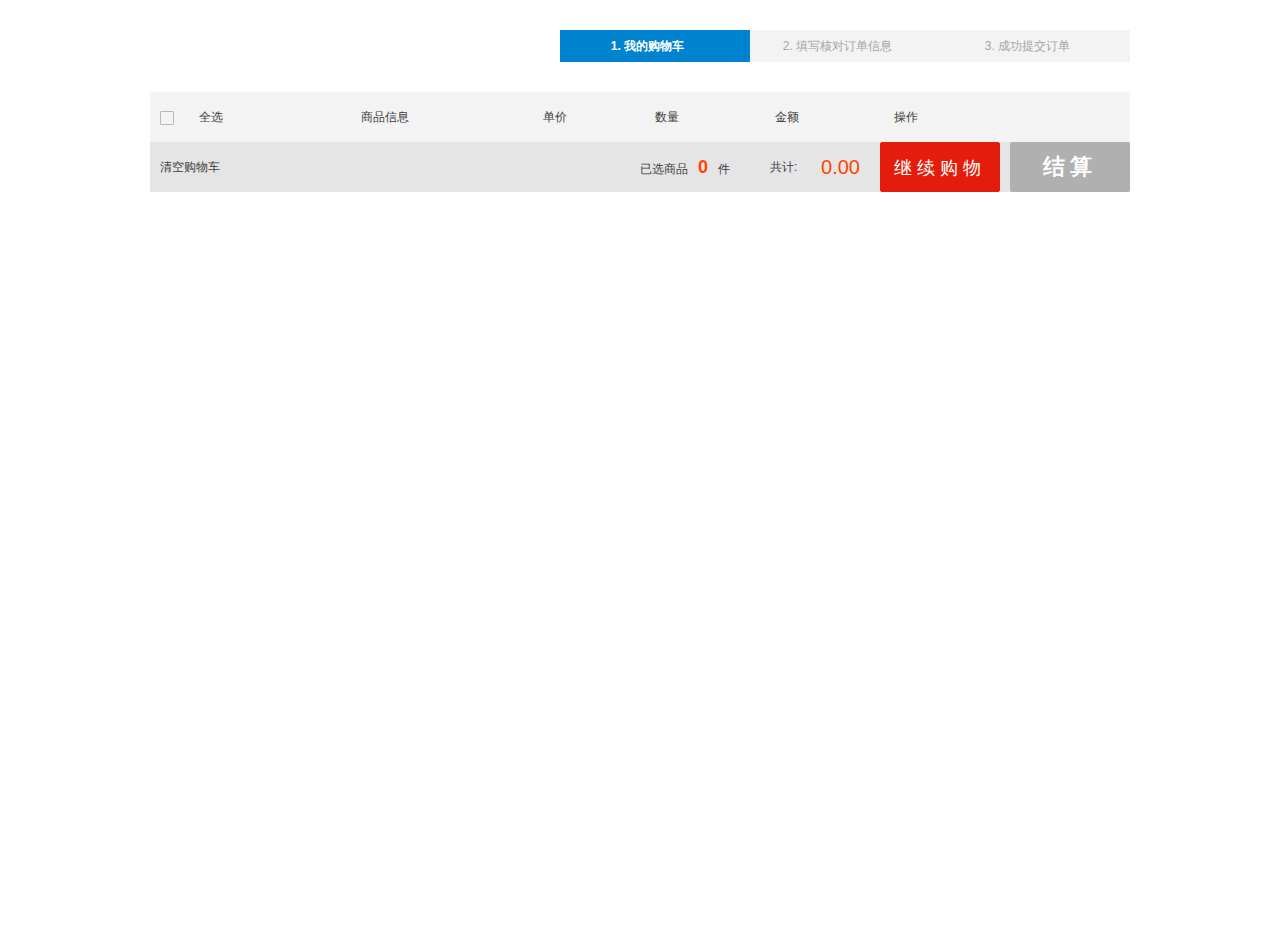
<file: src/html/cart.html>
<!DOCTYPE html>
<html lang="en">

<head>
    <meta charset="UTF-8">
    <meta name="viewport" content="width=device-width, initial-scale=1.0">
    <meta http-equiv="X-UA-Compatible" content="ie=edge">
    <title>我的购物车</title>
    <link rel="stylesheet" href="../css/base_px.css">
    <link rel="stylesheet" href="../css/reset.css">
    <link rel="stylesheet" href="../css/carts.css">
    <script src="../js/jquery-3.4.1.js"></script>
    <script src="../js/carts.js"></script>
</head>

<body>
    <div class="c_head clearfix">
        <div class="flow-steps">
            <ol class="num5">
                <li class="current">
                    <span>1. 我的购物车</span>
                </li>
                <li>
                    <span>2. 填写核对订单信息</span>
                </li>
                <li class="last">
                    <span>3. 成功提交订单</span>
                </li>
            </ol>
        </div>
    </div>
    <section class="cartMain">
        <div class="cartMain_hd">
            <ul class="order_lists cartTop">
                <li class="list_chk">
                    <input type="checkbox" id="all" class="whole_check">
                    <label for="all"></label> 全选
                </li>
                <li class="list_con">商品信息</li>
                <li class="list_price">单价</li>
                <li class="list_amount">数量</li>
                <li class="list_sum">金额</li>
                <li class="list_op">操作</li>
            </ul>
        </div>

        <div class="bar-wrapper">
            <div class="bar-left">
                <!-- <li class="list_chk">
                    <input type="checkbox" id="all2" class="whole_check">
                    <label for="all2"></label> 全选
                </li> -->
                <li class="list_delall">清空购物车</li>
            </div>
            <div class="bar-right">
                <div class="piece">已选商品<strong class="piece_num">0</strong>件</div>
                <div class="totalMoney">共计: <strong class="total_text">0.00</strong></div>
                <div class="goshop"><a href="./list.html">继续购物</a></div>
                <div class="calBtn"><a href="#">结算</a></div>
            </div>
        </div>
    </section>
    <section class="model_bg"></section>
    <section class="my_model">
        <p class="title">删除宝贝<span class="closeModel">X</span></p>
        <p>您确认要删除该宝贝吗？</p>
        <div class="opBtn"><a href="javascript:;" class="dialog-sure">确定</a><a href="javascript:;"
                class="dialog-close">关闭</a></div>
    </section>
</body>

</html>
</file>
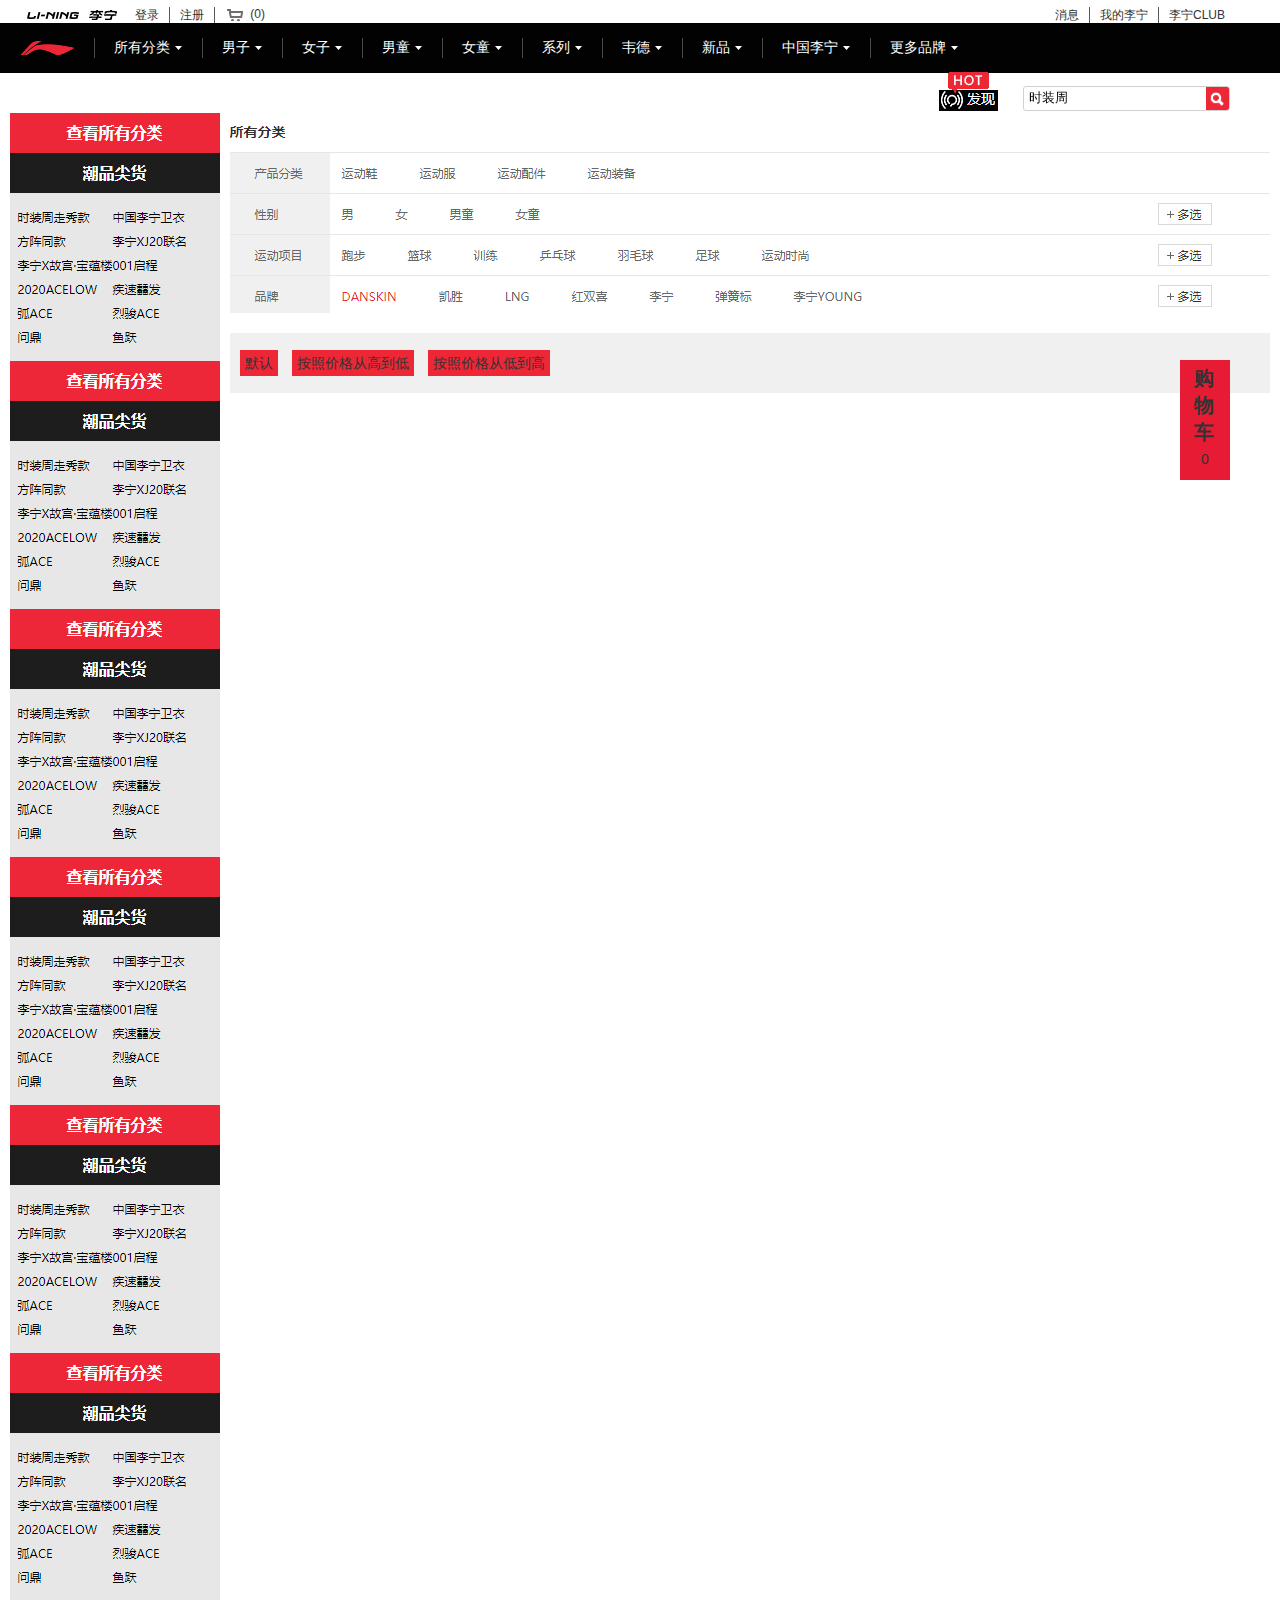
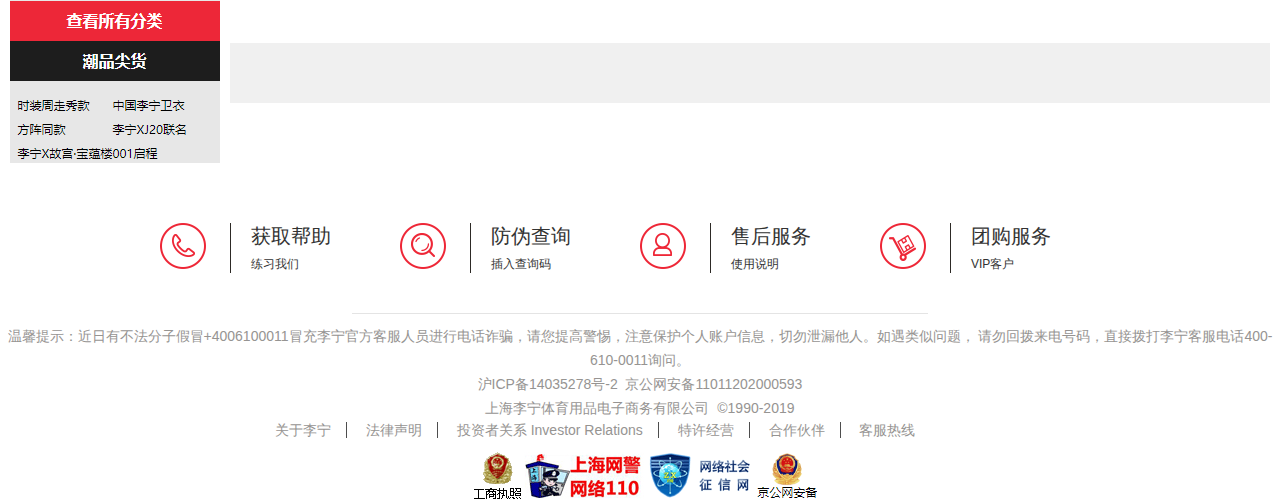
<file: src/html/list.html>
<!DOCTYPE html>
<html lang="en">

<head>
    <meta charset="UTF-8">
    <meta name="viewport" content="width=device-width, initial-scale=1.0">
    <meta http-equiv="X-UA-Compatible" content="ie=edge">
    <title>Document</title>
    <link rel="stylesheet" href="../css/base.css">
    <link rel="stylesheet" href="../sass/header.min.css">
    <link rel="stylesheet" href="../sass/footer.min.css">
    <link rel="stylesheet" href="../sass/list.min.css">
    <script src="../js/jquery-3.4.1.js"></script>
    <script src="../js/navManager.js"></script>
    <script src="../js/list.js"></script>

</head>

<body>
    <div class="header"></div>
    <main>
        <section>
            <aside></aside>
            <article>
                <header></header>
                <div class="sort">
                    <span class="typeBtn">默认</span>
                    <span class="typeBtn">按照价格从高到低</span>
                    <span class="typeBtn">按照价格从低到高</span>
                </div>
                <div class="thingsListWrapper">
                    <ul id="thingList"></ul>
                </div>
                <div class="pages"></div>
                <div class="cart">
                    <p class="cart-tip">购物车</p>
                    <span class="cart_total">0</span>
                </div>
            </article>
        </section>
    </main>
    <footer></footer>
</body>

</html>
</file>
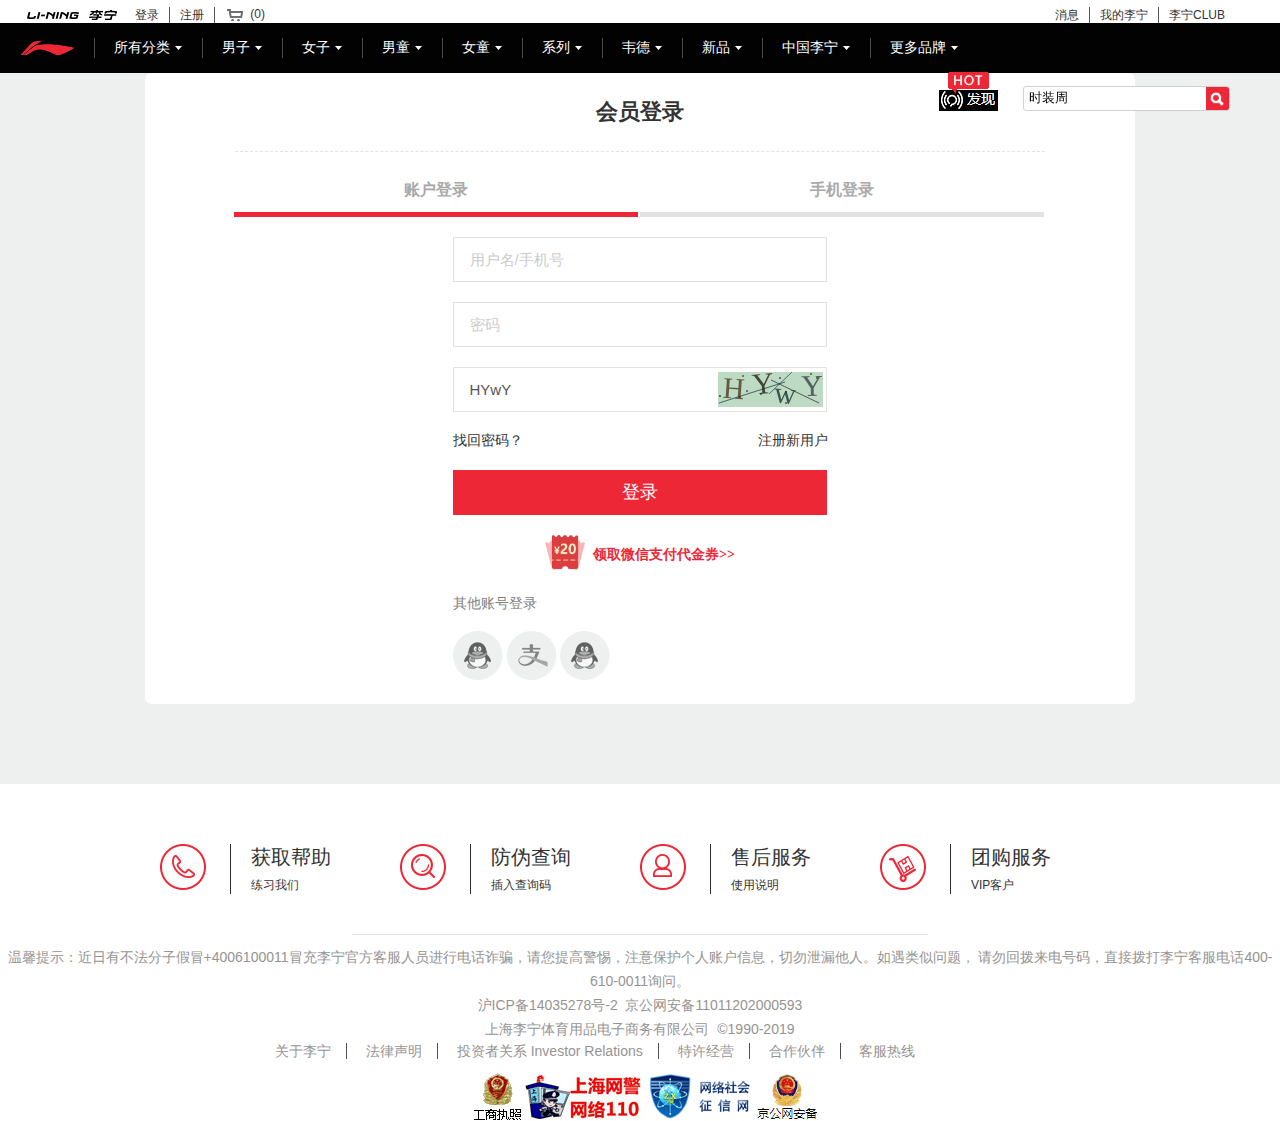
<file: src/html/login.html>
<!DOCTYPE html>
<html lang="en">

<head>
    <meta charset="UTF-8">
    <meta name="viewport" content="width=device-width, initial-scale=1.0">
    <meta http-equiv="X-UA-Compatible" content="ie=edge">
    <title>Document</title>
    <link rel="stylesheet" href="../css/base.css">
    <link rel="stylesheet" href="../sass/header.min.css">
    <link rel="stylesheet" href="../sass/footer.min.css">
    <link rel="stylesheet" href="../sass/login.min.css">
    <script src="../js/jquery-3.4.1.js"></script>
    <script src="../js/navManager.js"></script>
    <script src="../js/captcha-mini.js"></script>
    <script src="../js/login.js"></script>

</head>

<body>
    <div class="header"></div>
    <main>
        <section>
            <div class="loginWrapper">

                <h3>会员登录</h3>

                <div class="loginTabs">
                    <ul>
                        <li class="loginTabsItem active">账户登录</li>
                        <li class="loginTabsItem">手机登录</li>
                    </ul>
                </div>

                <div class="login">
                    <!-- 账户登录 -->
                    <div class="loginBy block">
                        <!-- 注册名/手机号 -->
                        <div class="line">
                            <input class="ipt" type="text" maxlength="20" placeholder="用户名/手机号" autocomplete="off"
                                id="usernameID">
                        </div>

                        <!-- 密码-->
                        <div class="line">
                            <input class="ipt" type="password" maxlength="20" placeholder="密码" id="passwordID">
                        </div>

                        <!-- 验证码-->
                        <div class="line">
                            <input class="ipt" type="text" maxlength="4" placeholder="验证码">
                            <canvas width="105" height="35" id="captcha1"></canvas>
                        </div>

                        <div class="line"><span><a href="">找回密码？</a></span>
                            <span><a class="newUser" href="">注册新用户</a></span>
                        </div>
                    </div>

                    <!-- 手机登录 -->
                    <div class="loginBy">
                        <!-- 手机号 -->
                        <div class="line">
                            <input class="ipt" type="text" maxlength="11" placeholder="手机号" autocomplete="off">
                        </div>

                        <!-- 验证码-->
                        <div class="line">
                            <input class="ipt" type="text" maxlength="4" placeholder="验证码">
                            <canvas width="105" height="35" id="captcha2"></canvas>
                        </div>

                        <!-- 动态密码-->
                        <div class="line">
                            <input class="ipt" type="text" maxlength="10" placeholder="动态密码">
                        </div>

                        <div class="line">
                            <span class="clearfix"><a class="newUser" href="">注册新用户</a></span>
                        </div>
                    </div>

                    <!-- 登录按钮 -->
                    <div class="line"><a class="loginBtn">登录</a></div>

                    <!-- 领券 -->
                    <div><a class="lingquan" href="">领取微信支付代金券&gt;&gt;</a></div>

                    <p>其他账号登录</p>

                    <div class="otherLogin">
                        <a href=""></a>
                        <a href=""></a>
                        <a href=""></a>
                    </div>
                </div>

            </div>
        </section>
    </main>
    <footer></footer>
</body>

</html>
</file>
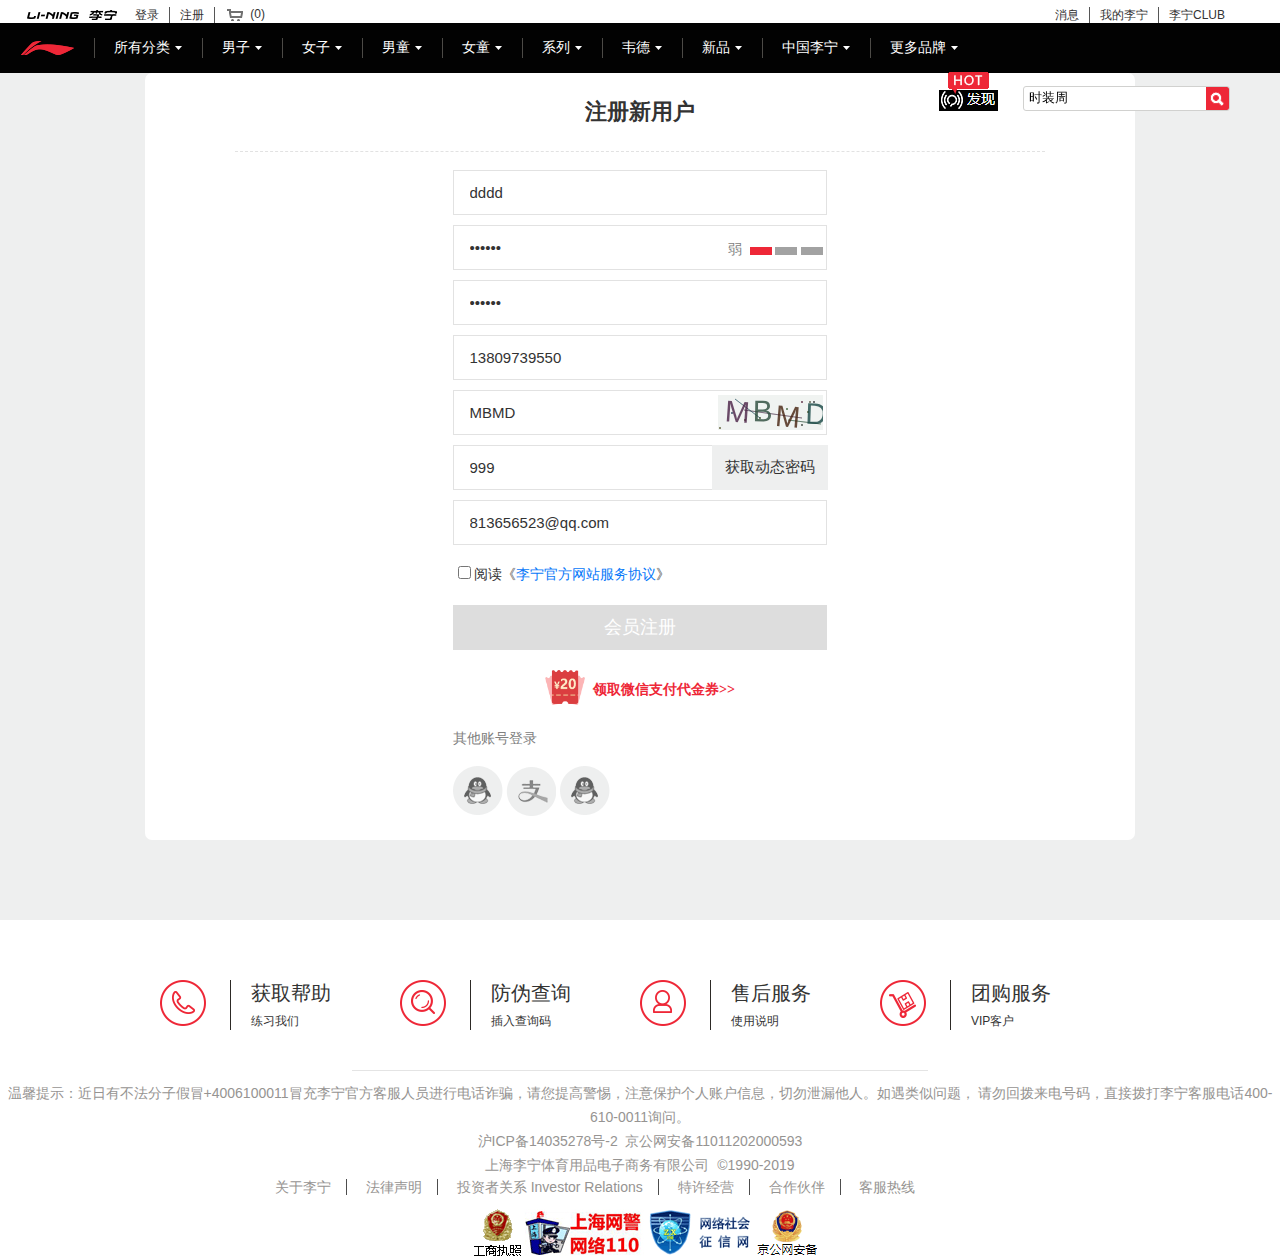
<file: src/html/register.html>
<!DOCTYPE html>
<html lang="en">

<head>
    <meta charset="UTF-8">
    <meta name="viewport" content="width=device-width, initial-scale=1.0">
    <meta http-equiv="X-UA-Compatible" content="ie=edge">
    <title>Document</title>
    <link rel="stylesheet" href="../css/base.css">
    <link rel="stylesheet" href="../sass/header.min.css">
    <link rel="stylesheet" href="../sass/footer.min.css">
    <link rel="stylesheet" href="../sass/register.min.css">
    <script src="../js/jquery-3.4.1.js"></script>
    <script src="../js/navManager.js"></script>
    <script src="../js/captcha-mini.js"></script>
    <script src="../js/register.js"></script>

</head>

<body>
    <div class="header"></div>
    <main>
        <section>
            <div class="registerWrapper">

                <h3>注册新用户</h3>
                <div class="register">

                    <!-- 提示错误信息 -->
                    <div class="tips ipt">
                        <p></p>
                    </div>

                    <!-- 输入用户名 -->
                    <div class="line">
                        <input class="ipt" type="text" maxlength="100" placeholder="用户名" id="usernameID">
                    </div>

                    <!-- 设置密码 -->
                    <div class="line">
                        <input class="ipt" type="password" maxlength="20" placeholder="请设置密码" autocomplete="off"
                            id="passwordA">
                        <div class="pwdSafety">
                            <span class="safetyName">弱</span>
                            <span class="safetyRank"></span>
                            <span class="safetyRank"></span>
                            <span class="safetyRank"></span>
                        </div>
                    </div>

                    <!-- 确认密码 -->
                    <div class="line">
                        <input class="ipt" type="password" maxlength="20" placeholder="请确认密码" autocomplete="off"
                            id="passwordB">
                    </div>

                    <!-- 手机号 -->
                    <div class="line">
                        <input class="ipt" type="text" maxlength="11" placeholder="验证手机" id="phoneID">
                    </div>

                    <!-- 验证码 -->
                    <div class="line">
                        <input class="ipt" type="text" maxlength="4" placeholder="验证码">
                        <canvas width="105" height="35" id="captcha"></canvas>
                    </div>

                    <!-- 输入手机动态密码 -->
                    <div class="line">
                        <input class="ipt" type="text" maxlength="10" placeholder="动态密码" id="msgCode">
                        <span id="smsSend">获取动态密码</span>
                    </div>

                    <!-- 邮箱 -->
                    <div class="line">
                        <input class="ipt" type="text" maxlength="60" placeholder="邮箱" id="emailID">
                    </div>

                    <!-- 同意服务协议 -->
                    <div class="tongyi">
                        <input type="checkbox" class="checkbox">
                        <p>阅读《<a href="">李宁官方网站服务协议</a>》
                            <span id="agreement"></span>
                        </p>
                    </div>

                    <!-- 注册按钮 -->
                    <div class="line"><a class="registerBtn">会员注册</a></div>

                    <!-- 领券 -->
                    <div><a class="lingquan" href="">领取微信支付代金券&gt;&gt;</a></div>

                    <p>其他账号登录</p>

                    <div class="otherLogin">
                        <a href=""></a>
                        <a href=""></a>
                        <a href=""></a>
                    </div>
                </div>

            </div>
        </section>
    </main>
    <footer></footer>

</body>

</html>
</file>
<file: src/css/base_px.css>
/*(1)清除默认样式*/
html, body, ul, li, ol, dl, dd, dt, p, h1, h2, h3, h4, h5, h6, form, fieldset, legend, img,input{
    margin:0; 
    padding:0;
}

/*去掉input等聚焦时的蓝色边框*/
fieldset, img,input,button {
    border:0 none;
    padding:0;
    margin:0;
    outline-style:none;
}   

ul,li,ol{
    list-style:none;
}
select, input {
    vertical-align:middle;
}

/*防止拖动*/
textarea {
    resize:none;
}

/*  去掉图片低测默认的3像素空白缝隙，或者用display：block也可以*/
img {
    border:0 none;
    vertical-align:middle;
}  

table {
    border-collapse:collapse;
}

a {
    text-decoration:none;
}



/*2.添加公共样式*/
/*body {
    font:12px Arial,Verdana,"\5b8b\4f53";
    color:#666;
    background:#fff;
}*/

/*清除浮动（不管）*/
.clearfix:before,.clearfix:after {  /*清楚浮动*/
    content:"";
    display:block;
    height:0;
    overflow:hidden;
    visibility:hidden;
    clear:both;
    zoom:1;
}
.clearfix:after{clear:both;}
.clearfix{
    *zoom:1;/*IE/7/6*/
}
/*设置h标签的大小，设置跟父亲一样大的字体font-size:100%;*/
h1,h2,h3,h4,h5,h6 {
    font-weight:normal;
    font-size:1em;
} 
s,i,em{
    font-style:normal;
    text-decoration:none;
}


/*公共类*/
.con {  /*内容、版心 提取 */
    width: 1190px;
    margin:0 auto;
}
.fl {
    float:left;
}
.fr {
    float:right;
}
.ac {
    text-align:center;
}
.hide {
    display:none;
}
.f12{ font-size: 12px;}
.f14{ font-size: 14px;}
.f16{ font-size: 16px;}
</file>
<file: src/css/carts.css>
html,
body {
    position: relative;
    width: 100%;
    min-height: 950px;
}


/* -----------------------------------------头部------------------------------------------ */

#head {
    height: 36px;
    background: #f1f1f1;
    border-bottom: 1px solid #e9e9e9;
}

.favorite em,
.tell em {
    background: url(https://s.maiyaole.com/images/201306/images/common_sprite.png?t==20141218) no-repeat right 0;
}

.tell em {
    background-position: right -108px;
    width: 9px;
}

.favorite em {
    background-position: right -61px;
    width: 15px;
    margin-left: -2px;
    margin-right: 5px;
}

.favorite em {
    height: 20px;
    margin-top: 8px;
    margin-right: 5px;
    overflow: hidden;
}

.tell em {
    height: 20px;
    margin-top: 8px;
    margin-right: 0px;
    overflow: hidden;
}

.favorite em,
.tell em {
    display: inline;
    float: left;
    cursor: pointer;
}

.ult {
    float: left;
}

.ult li {
    float: left;
}

.ult li a:first-child {
    border-right: 1px solid #ccc;
    padding: 0 10px 0 0;
}

.head a,
.head span {
    font-size: 12px;
    text-align: center;
    line-height: 36px;
    color: #5e5e5e;
}

.ult div {
    margin: 0 0 0 10px;
}

.ult .province {
    margin: 0 0 0 5px;
}

.province_box {
    position: relative;
    z-index: 10000;
}

.hd_provinceList {
    display: none;
    position: absolute;
    top: 36px;
    left: -1px;
    width: 280px;
    border: 1px solid #e5e5e5;
    background: #fff;
    color: #333;
    font-weight: 400;
    cursor: default;
    z-index: -1;
    padding: 5px 0;
    border-top: none;
}

.hd_provinceList li {
    padding-left: 10px;
    line-height: 22px;
    color: #a5a5a5;
    font-weight: 700;
    float: none;
}

.hd_provinceList li em {
    font-style: normal;
    float: left;
    width: 10px;
    display: block;
    color: #a5a5a5;
    line-height: 22px;
    font-family: tahoma, arial, "??&#65533;&#65533;?";
}

.hd_provinceList li a {
    display: inline;
    float: left;
    line-height: 22px;
    font-size: 12px;
    color: #5e5e5e;
}

.hd_provinceList li a {
    margin: 0 4px 0 4px;
    padding: 1px 2px;
    float: none;
    font-weight: 400;
}

.hd_provinceList li a:hover {
    color: #0083ce;
    text-decoration: underline;
}

.urt {
    float: right;
}

.urt>li {
    float: left;
    /* padding: 0 10px; */
}

.urt>li a {
    border-right: 1px solid #ccc;
    padding: 0 12px;
}

.urt>li .red {
    color: #e54948
}

.urt>li:nth-child(1) a {
    padding-left: 0;
}

.urt .last a {
    border: none;
    padding: 0;
}

.iyao {
    position: relative;
}

.myyaowang {
    position: absolute;
    display: none;
    top: 38px;
    z-index: 99999;
    background: #fff;
    border: 1px solid #ddd;
}

.myyaowang li {
    width: 80px;
    padding: 2px 0px;
}

.myyaowang li a {
    border: none;
    line-height: 16px;
    padding: 0 3px;
}

.telnum {
    overflow: hidden;
    float: left;
    font-size: 12px;
    color: #c7a774;
    font-weight: 700;
    font-family: Tahoma;
    padding: 0;
    line-height: 36px;
    margin: 0 10px 0 10px;
}

.last {
    position: relative;
}

.urt .menu_bd {
    position: absolute;
    margin: 0;
    left: -7px;
    top: 3px;
    background: #fff;
    z-index: 10001;
}

.tell_title {
    border: 1px solid #ddd;
    border-bottom: 0;
    width: 74px;
    height: 33px;
    line-height: 33px;
    overflow: hidden;
    display: none;
}

#menu_bd_app {
    background-color: #FFF;
    border: 1px solid #DDD;
    display: none;
    float: left;
    line-height: 24px;
    right: -13px;
    top: 36px;
    padding: 12px 0 12px 5px;
    position: absolute;
    width: 205px;
}

#menu_bd_app .dimensional {
    width: 85px;
    background-position: -88px -223px;
    height: 85px;
    display: block;
    float: left;
    margin: 0 auto;
}

.dimensional {
    background: url(//s.maiyaole.com/images/201306/images/common_sprite.png?t==20141218) no-repeat right 0;
}

#menu_bd_app .redBold {
    color: #e72418;
    font-weight: 700;
    float: none;
}

#menu_bd_app p {
    font-size: 12px;
}


/* -----------------------------------------头部------------------------------------------ */


/* -----------------------------------------导航------------------------------------------ */

.c_head {
    width: 980px;
    margin: 0 auto;
}

#logo {
    padding-bottom: 20px;
    padding-top: 20px;
    float: left;
}

#logo .logo {
    color: #0083ce;
    display: inline-block;
    font-size: 35px;
    height: 60px;
    line-height: 60px;
    overflow: hidden;
    position: relative;
    width: 180px;
}

#logo .logo .i {
    background: url(//s.maiyaole.com/images/cart/check_logo.png) no-repeat 0 0;
    width: 180px;
    height: 60px;
    position: absolute;
    left: 0;
    top: 0;
}

.flow-steps {
    float: right;
    overflow: hidden;
    margin: 30px auto;
}

.flow-steps .num5 li {
    width: 175px;
}

.flow-steps li {
    float: left;
    background: #f3f3f3 url(//s.maiyaole.com/images/cart/followstep.png) no-repeat right top;
    font-size: 12px;
    height: 32px;
    line-height: 32px;
    text-align: center;
    color: #a5a5a5;
    padding: 0 15px 0 0;
    overflow: hidden;
}

.flow-steps li.current {
    background-color: #0083ce;
    color: #fff;
    font-weight: bold;
}

.flow-steps li span,
.flow-steps li strong {
    display: block;
}

.flow-steps li.last {
    background-image: none;
}


/* -----------------------------------------导航------------------------------------------ */

input[type="checkbox"] {
    display: none;
}

label {
    position: relative;
    display: inline-block;
    z-index: 1;
    border: 1px solid #b8b8b8;
    margin-left: 10px;
    border-radius: 1px;
    width: 12px;
    height: 12px;
    cursor: pointer;
}

label.mark {
    background: url("../img/mark1.png") no-repeat -1px -1px;
}

a:hover {
    color: #ff873e;
    text-decoration: underline;
}

.wrap,
.wrap_detail,
.head_wrap,
.nav,
.head {
    margin: 0 auto;
    width: 980px;
    height: 100%;
}

.cartMain {
    position: relative;
    width: 980px;
    min-width: 980px;
    max-width: 980px;
    margin: 0px auto;
    padding: 0px 0px 0px;
    min-height: 210px;
    height: auto;
}

.cartMain_hd {
    width: 100%;
    height: 50px;
    line-height: 50px;
    color: #3c3c3c;
}

.cartMain_hd .cartTop {
    height: 50px;
}

.cartMain_hd .cartTop .list_chk {
    width: 80px;
    text-indent: 30px;
}

.cartMain_hd .cartTop .list_con {
    width: 245px;
}

.cartMain_hd .cartTop .list_chk label {
    position: absolute;
    left: 10px;
    top: 19px;
    margin: 0;
}

.cartMain_hd .cartTop .list_info {
    padding: 0;
    text-indent: 15px;
}

.cartMain_hd .cartTop .list_con {
    text-indent: 29px;
}

.cartBox {
    width: 100%;
    margin-bottom: 15px;
}

.cartBox .shop_info {
    position: relative;
    width: 100%;
    height: 38px;
    background-color: #d1e9f2;
    line-height: 38px;
    vertical-align: baseline;
}

.cartBox .shop_info .all_check {
    position: relative;
    float: left;
    width: 30px;
    height: 38px;
}

.cartBox .shop_info .all_check input[type="checkbox"] {
    position: absolute;
    z-index: 0;
    left: -20px;
    top: -20px;
}

.cartBox .shop_info .all_check .shop {
    position: absolute;
    top: 13px;
}

.cartBox .shop_info .shop_name {
    float: left;
}


/*商品列表*/

.cartBox .order_content {
    border: 1px solid #ccc;
}

.cartBox .order_content a {
    display: block;
}

.order_lists {
    width: 100%;
    height: 130px;
    background: #f3f3f3;
    border-bottom: 1px solid #e7e7e7;
}

.order_lists:last-child {
    border-bottom: none;
}

.order_lists li {
    float: left;
    height: 100%;
    padding: 0 6px;
    text-align: center;
}

.order_lists .list_chk {
    position: relative;
    width: 44px;
}

.order_lists .list_chk input[type="checkbox"] {
    position: absolute;
    z-index: 0;
    left: -20px;
    top: -20px;
}

.order_lists .list_chk label {
    margin: 20px 0 0 24px;
}

.order_lists .list_con {
    width: 280px;
}

.order_lists .list_con .list_img {
    width: 60px;
    height: 60px;
    margin-top: 20px;
    float: left;
}

.order_lists .list_con .list_img img {
    width: 100%;
    vertical-align: top;
}

.order_lists .list_con .list_text {
    margin: 20px 0 0 10px;
    line-height: 18px;
    width: 200px;
    float: left;
}

.order_lists .list_con .list_text a {
    color: #3c3c3c;
}

.order_lists .list_con .list_text a:hover {
    color: #ff873e;
    text-decoration: underline;
}

.order_lists .list_info {
    width: 158px;
    box-sizing: border-box;
    padding: 20px 0;
}

.order_lists .list_info p {
    color: #9c9c9c;
    line-height: 18px;
    margin-left: 15px;
}

.order_lists .list_price {
    width: 100px;
}

.order_lists .list_price .price {
    margin-top: 20px;
    line-height: 18px;
    font-family: Verdana, Tahoma, arial;
    color: #3c3c3c;
    font-weight: bold;
}

.order_lists .list_amount {
    width: 100px;
}

.order_lists .list_amount .amount_box {
    margin: 20px auto;
    width: 77px;
    height: 25px;
    position: relative;
}

.order_lists .list_amount .amount_box input {
    width: 39px;
    height: 15px;
    line-height: 15px;
    border: 1px solid #aaa;
    color: #343434;
    text-align: center;
    padding: 4px 0;
    background-color: #fff;
    z-index: 2;
    position: absolute;
    left: 18px;
    float: left;
}

.order_lists .list_amount .amount_box a {
    float: left;
    height: 23px;
    width: 17px;
    border: 1px solid #e5e5e5;
    background: #f0f0f0;
    text-align: center;
    line-height: 23px;
    color: #444;
    position: absolute;
    top: 0;
}

.order_lists .list_amount .amount_box a:hover {
    border-color: #ff873e;
    text-decoration: none;
    color: #ff873e;
    z-index: 3;
}

.order_lists .list_amount .amount_box .reduce {
    left: 0;
}

.order_lists .list_amount .amount_box .reSty {
    color: #cbcbcb;
}

.order_lists .list_amount .amount_box .reSty:hover {
    border-right: none;
    border-color: #e5e5e5;
    text-decoration: none;
    color: #cbcbcb;
}

.order_lists .list_amount .amount_box .plus {
    border-left-color: transparent;
    right: 0;
}

.order_lists .list_sum {
    width: 115px;
}

.order_lists .list_sum .sum_price {
    line-height: 18px;
    margin-top: 20px;
    font-family: Verdana, Tahoma, arial;
    color: #ff0000;
    font-weight: bold;
}

.order_lists .list_op {
    width: 100px;
}

.order_lists .list_op .del {
    margin-top: 20px;
    line-height: 18px;
}


/*底部总计算价*/

.bar-wrapper {
    width: 980px;
    height: 50px;
    /* position: fixed;
    bottom: -1px; */
    z-index: 99;
    background: #e5e5e5;
}

.bar-wrapper .bar-left {
    float: left;
    color: #3c3c3c;
}

.bar-wrapper .bar-right {
    float: right;
    color: #3c3c3c;
}

.bar-wrapper .bar-left li {
    float: left;
    width: 70px;
    padding: 0 10px;
    line-height: 50px;
}

.bar-left .list_chk label {
    margin: 10px 0 0 10px;
}

.bar-wrapper .bar-right strong {
    color: #f40;
}

.bar-wrapper .bar-right .piece {
    float: left;
    min-width: 110px;
    margin-right: 20px;
    height: 50px;
    line-height: 50px;
}

.bar-wrapper .bar-right .piece .piece_num {
    display: inline-block;
    padding: 0 10px;
    font-weight: 700;
    font-size: 18px;
    font-family: tohoma, arial;
}

.bar-wrapper .bar-right .totalMoney {
    float: left;
    min-width: 100px;
    height: 50px;
    line-height: 50px;
}

.bar-wrapper .bar-right .totalMoney .total_text {
    float: right;
    font-weight: 400;
    font-size: 20px;
    font-family: Arial;
    vertical-align: middle;
    margin-right: 10px;
    margin-left: 15px;
}

.bar-wrapper .bar-right .calBtn,
.bar-wrapper .bar-right .goshop {
    float: left;
}

.bar-wrapper .bar-right .calBtn a,
.bar-wrapper .bar-right .goshop a {
    display: block;
    box-sizing: border-box;
    width: 120px;
    height: 50px;
    font-size: 22px;
    font-family: "Microsoft YaHei", tahoma, arial, 锟斤拷锟斤拷;
    letter-spacing: 5px;
    text-decoration: none;
    line-height: 50px;
    text-align: center;
    border-radius: 2px;
}

.bar-wrapper .bar-right .calBtn a {
    color: #fff;
    background: #B0B0B0;
    cursor: not-allowed;
    font-weight: bold;
}

.bar-wrapper .bar-right .goshop a {
    color: #FFF;
    border: 1px solid #E41C0C;
    background: #E41C0C;
    cursor: pointer;
    height: 50px;
    font-size: 18px;
    line-height: 50px;
    margin: 0px 10px;
    font-weight: normal;
}

.bar-wrapper .bar-right .calBtn a.btn_sty {
    background: #f40;
    cursor: pointer;
}

.bar-wrapper .bar-right .goshop:hover {
    background-color: #d80000;
    /* border-bottom: 3px solid #d80000; */
    color: #fff;
    text-decoration: none;
}


/*自己定义的模态框*/

.model_bg {
    position: absolute;
    top: 0;
    left: 0;
    bottom: 0;
    right: 0;
    background: rgba(0, 0, 0, .6);
    z-index: 999;
    display: none;
}

.my_model {
    position: fixed;
    display: none;
    top: 50%;
    left: 50%;
    margin-top: -50px;
    margin-left: -200px;
    z-index: 9999;
    width: 360px;
    height: 120px;
    border: 1px solid #aeaeae;
    border-radius: 3px;
    padding: 20px;
    background: #fff;
}

.my_model .title {
    font-size: 14px;
    color: #3c3c3c;
    font-weight: 700;
    margin-bottom: 20px;
}

.my_model .title .closeModel {
    float: right;
    cursor: pointer;
}

.my_model p {
    line-height: 16px;
}

.my_model .opBtn {
    margin-top: 20px;
}

.my_model .opBtn a {
    width: 58px;
    height: 28px;
    line-height: 28px;
    text-align: center;
    -webkit-border-radius: 1px;
    -moz-border-radius: 1px;
    -ms-border-radius: 1px;
    border-radius: 1px;
    display: inline-block;
    margin-right: 10px;
    font-weight: 700;
}

.my_model .dialog-sure {
    background: #52a0e5;
    color: #fff;
    border: 1px solid #52a0e5;
}

.my_model .dialog-close {
    background: #fff;
    border: 1px solid #d9d9d9;
    color: #3c3c3c;
}


/* 猜你喜欢 */

#recommend {
    position: relative;
    width: 980px;
    margin-left: auto;
    margin-right: auto;
}

.recommend_cart {
    width: 980px;
    border: 1px solid #dbdbdb;
    margin: 38px auto;
    clear: both;
}

.recommend_cart .recom_tt {
    height: 40px;
    line-height: 40px;
    padding-left: 20px;
    font-size: 14px;
    color: #0083ce;
    font-weight: bold;
    border-bottom: 1px solid #dbdbdb;
}

.recommend_cart .recom_cart_con {
    padding: 10px 0 2px 0;
}

.recommend_cart ul {
    margin-left: 0;
}

.recommend_ul {
    padding-bottom: 10px;
    overflow: hidden;
    margin-left: 15px;
}

.recommend_cart ul li {
    float: left;
    margin: 0 9px;
}

.recommend_ul li {
    width: 145px;
    margin-top: 8px;
}

.bfd_sc_li1 {
    display: inline;
    float: left;
    margin: 12px 9px 0;
    padding-bottom: 10px;
    width: 145px;
}

.bfd_sc_li1 a {
    display: inherit;
    height: 192px;
    color: #333;
}

.recommend_ul .pro_img {
    width: 145px;
    height: 145px;
    margin-bottom: 8px;
}

.bfd_sc_li1 p a img {
    height: 140px;
    width: 140px;
}

.bfd_sc_li1 a span {
    display: inline-block;
    height: 34px;
    line-height: 34px;
    overflow: hidden;
}

.price {
    text-align: center;
}

.bfd_ls_price {
    color: #d00;
    font: bold 16px Arial;
    margin-right: 10px;
}


/* ----------------------------底部------------------------------ */

.common_footer_simple {
    margin-bottom: 36px;
}
</file>
<file: src/css/base.css>
﻿@charset "utf-8";

h1,
h2,
h3,
h4,
strong {
    font-weight: 400
}

a,
body {
    color: #333
}

a,
a:hover {
    text-decoration: none
}

a:active {
    opacity: 0.7;
}

.block,
article,
aside,
details,
figcaption,
figure,
footer,
header,
hgroup,
img,
menu,
nav,
section {
    display: block !important;
}

.button,
.flex,
.tac,
.text-center {
    text-align: center
}

.tar,
.text-right {
    text-align: right;
}

html {
    -webkit-text-size-adjust: 100%;
    -ms-text-size-adjust: 100%;
    height: 100%
}

input,
input[type=submit],
input[type=reset],
input[type=button] {
    /* -webkit-appearance: none; */
    resize: none
}

a,
article,
aside,
body,
button,
dd,
details,
div,
dl,
dt,
figcaption,
figure,
footer,
form,
h1,
h2,
h3,
h4,
h5,
h6,
header,
hgroup,
img,
input,
li,
menu,
nav,
ol,
p,
section,
select,
table,
tbody,
td,
textarea,
th,
tr,
ul {
    -webkit-tap-highlight-color: transparent;
    margin: 0;
    padding: 0;
    border: none
}

img {
    max-width: 100%;
    height: auto;
    width: auto\9;
    -ms-interpolation-mode: bicubic
}

.bottom,
body,
html {
    width: 100%;
    margin-left: auto;
    margin-right: auto
}

body {
    font-size: 14px;
    font-family: "Helvetica Neue", Helvetica, Arial, sans-serif;
    background: #fff;
}

em,
i {
    font-style: normal
}

h1,
h2,
h3,
h4 {
    font-size: 100%
}

.clearfix:after {
    content: "";
    display: block;
    visibility: hidden;
    height: 0;
    clear: both
}

li,
ol,
ul {
    list-style: none;
    float: left;
}

input::-webkit-input-placeholder,
textarea::-webkit-input-placeholder {
    color: #ccc
}

.flex-container {
    display: -webkit-box;
    display: -webkit-flex;
    display: -ms-flexbox;
    display: flex;
    justify-content: center;
    align-items: center
}

.flex {
    -webkit-box-flex: 1;
    -webkit-flex: 1;
    -ms-flex: 1;
    flex: 1;
    display: flex;
    -webkit-box-align: center;
    -webkit-align-items: center;
    -ms-flex-align: center;
    align-items: center;
    justify-content: center
}

.button,
.item {
    display: block
}

.hairlines,
.hairlines-bottom,
.hairlines-left,
.hairlines-right,
.hairlines-top {
    position: relative;
    width: 100%;
    border: none
}

.hairlines-bottom:after,
.hairlines-left:after,
.hairlines-right:after,
.hairlines-top:after,
.hairlines:after {
    content: '';
    position: absolute;
    top: 0;
    left: 0;
    -webkit-box-sizing: border-box;
    box-sizing: border-box;
    width: 200%;
    height: 1px;
    -webkit-transform: scale(.5);
    transform: scale(.5);
    -webkit-transform-origin: left top;
    transform-origin: left top
}

.hairlines:after {
    border: 1px solid #ddd;
}

.hairlines-top:after {
    border-top: 1px solid #ddd;
}

.hairlines-left:after {
    border-left: 1px solid #ddd;
}

.hairlines-bottom:after {
    border-bottom: 1px solid #ddd;
    bottom: 0;
    top: auto;
}

.hairlines-right:after {
    border-right: 1px solid #ddd;
}

.button {
    font-size: 18px;
    margin: 15px 5%;
    width: 90%;
    height: 42px;
    line-height: 42px;
    border-radius: 5px;
    color: #fff
}

.button:active {
    opacity: 0.8;
}

.item {
    background-color: #fff;
    padding: 10px 0
}
</file>
<file: src/sass/header.min.css>
.header header{width:100%;height:23px;padding-top:7px;font-size:12px;text-align:center;background-color:#ffffff;position:fixed;top:0;z-index:9999 !important}.header header .headerL{margin-left:25px;float:left}.header header .headerL h1{width:95px;height:15px;background:url(../img/lining.png) no-repeat;float:left;margin-right:15px;position:relative;top:2px}.header header .headerL .shoppingCart{display:block;text-align:right;width:40px;background:url(../img/shopping_cart.png) no-repeat}.header header .headerR{float:right;margin-right:55px}.header header .shu{width:1px;height:16px;background:#565656;margin:0 10px}nav{width:100%;height:50px;font-size:14px;background-color:#020202;position:fixed;top:23px;z-index:9999 !important}nav .nav .logo{width:54px;height:18px;background:url(../img/logo.png) no-repeat center}nav .nav .shu{width:1px;height:20px;background-color:#4C4A46;float:left;margin-top:15px}nav .nav a{display:block;padding:16px 20px;color:#ffffff}nav .nav a .sanjiao{width:7px;height:4px;margin-left:5px;background:url(../img/jiantou.png) no-repeat;display:inline-block;vertical-align:middle}nav .nav .active a{color:#EE2737;background-color:#F6F6F6}nav .nav .active a .sanjiao{background-position:right}nav .navR{float:right;margin-right:50px}nav .navR>div{float:left}nav .navR .hot{display:block;width:60px;height:45px;background:url(../img/fax_hot.gif) no-repeat;position:relative;top:-7px;margin-right:24px}nav .navR .search{width:205px;height:21px;background:#fff url(../img/search.png) no-repeat right;border-radius:3px;border:1px solid #D1D1CF;padding-top:2px;position:relative;top:13px}nav .navR .search input{width:165px;height:18px;margin-left:5px}nav .navR .search span>a{display:block;width:20px;height:20px;float:right}.navListWrapper{width:100%;height:350px;padding-top:45px;background:#F6F6F6;display:none;position:fixed;top:73px;z-index:9999 !important}.navListWrapper .navList{text-align:center;display:none}.navListWrapper .navList ul{width:175px;height:280px;padding-left:20px;border-left:1px solid #BFBFBF;border-right:1px solid #BFBFBF;display:inline-block;vertical-align:top;float:none}.navListWrapper .navList ul li{text-align:left;float:none}.navListWrapper .navList ul li a{line-height:20px}.navListWrapper .navList ul li .big{font-size:30px;color:#EE2737;line-height:46px}
</file>
<file: src/sass/footer.min.css>
footer{width:100%;height:270px;padding-top:60px;background:#ffffff}footer .service{width:960px;height:50px;margin:0 auto 40px}footer .service dl{width:240px;height:50px;float:left}footer .service dl dt{float:left;width:47px;height:50px;background:url(../img/footer_icon.png) no-repeat}footer .service dl:nth-child(2) dt{background-position:-47px}footer .service dl:nth-child(3) dt{background-position:-94px}footer .service dl:nth-child(4) dt{background-position:-141px}footer .service dl dd{margin-left:70px;font-size:20px;border-left:1px solid #2D2A26;padding-left:20px}footer .service dl dd a{font-size:12px}footer hr{width:45%;margin:0 auto 10px;color:#E4E4E4;background-color:#E4E4E4;border:none;height:1px}footer>p{text-align:center;line-height:24px;color:#969492}footer .partner{width:760px;height:20px;margin:0 auto 10px}footer .partner a{border-right:1px solid #4d4d4d;color:#969492;padding:0 15px;line-height:20px}footer .partner a:last-child{border:none}footer .partner a:last-child:hover:after{content:" 4006100011"}footer .friendlink{width:460px;height:50px;margin:0 auto}footer .friendlink ul>li a{display:block;width:115px;height:50px;background:url(../img/footer_friendlink.png) no-repeat;background-position:63px}footer .friendlink ul>li:nth-child(2) a{background-position:-52px}footer .friendlink ul>li:nth-child(3) a{background-position:-167px}footer .friendlink ul>li:nth-child(4) a{background-position:-280px}footer a:hover{color:#ee2737}
</file>
<file: src/sass/list.min.css>
main{margin-top:73px;width:100%;min-width:1280px;padding-top:40px}main section{width:1260px;height:1650px;margin:0 auto}main section aside{float:left;width:210px;height:100%;background:url(../img/fenlei.png) repeat-y}main section article{float:right;width:1040px}main section article header{width:100%;height:200px;background:url(../img/fenlei2.png) no-repeat;margin-bottom:20px}main section article .sort{width:100%;height:60px;background-color:#F0F0F0;line-height:60px}main section article .sort span{background-color:#EE2737;cursor:pointer;padding:5px;margin-left:10px}main section article .thingsListWrapper{width:100%;height:1250px}main section article .thingsListWrapper #thingList li{width:200px;height:260px;margin:3px;position:relative}main section article .thingsListWrapper #thingList li>img{width:166px;height:166px;position:absolute;top:10px;left:18px;cursor:pointer}main section article .thingsListWrapper #thingList li>div{width:190px;height:60px;position:absolute;bottom:0;left:5px;border-top:1px solid #E7E7E7;border-bottom:1px solid #E7E7E7}main section article .thingsListWrapper #thingList li>div p{position:absolute;top:5px;left:5px;font-size:16px}main section article .thingsListWrapper #thingList li>div span{color:#e71B33;font-size:16px;font-weight:bold;position:absolute;bottom:5px;left:5px}main section article .thingsListWrapper #thingList li>div .addCart{background-color:#e71B33;font-size:16px;font-weight:bold;position:absolute;bottom:10px;right:10px;cursor:pointer}main section article .pages{width:100%;height:60px;text-align:right;line-height:60px;background-color:#F0F0F0}main section article .pages a{margin-right:20px;padding:3px}main section article .pages .active{background-color:#e71B33}main section article .cart{width:50px;height:120px;background-color:#e71B33;text-align:center;position:fixed;top:40%;right:50px;cursor:pointer}main section article .cart>p{width:38px;font-size:20px;font-weight:bold;padding:5px}
</file>
<file: src/sass/login.min.css>
﻿main{margin-top:73px}main section{width:100%;background-color:#eeefef;padding-bottom:80px;min-width:1260px;font-family:微软雅黑}main section .loginWrapper{width:990px;margin:0 auto;background-color:#fff;border-radius:7px}main section .loginWrapper h3{display:block;height:78px;line-height:78px;margin:0 90px 5px;border-bottom:1px dashed #e2e2e2;text-align:center;font-weight:bold;font-size:22px}main section .loginWrapper .loginTabs{width:812px;height:60px;margin:0 auto}main section .loginWrapper .loginTabs li{width:404px;height:55px;color:#a9a9a9;cursor:pointer;line-height:66px;text-align:center;font-weight:bold;font-size:16px;border-bottom:5px solid #e2e2e2;display:list-item;margin-right:2px}main section .loginWrapper .loginTabs .active{border-bottom-color:#EE2737}main section .loginWrapper .login{margin:20px auto 0;width:375px}main section .loginWrapper .login .loginBy{display:none}main section .loginWrapper .login .line{margin-bottom:20px;position:relative}main section .loginWrapper .login .line .ipt{box-sizing:border-box;border:1px solid #e2e2e2;width:374px;height:45px;line-height:45px;font-size:15px;padding-left:16px;color:#555}main section .loginWrapper .login .line #captcha1,main section .loginWrapper .login .line #captcha2{position:absolute;right:5px;top:5px}main section .loginWrapper .login .line .newUser{float:right}main section .loginWrapper .login .line .loginBtn{display:block;width:374px;height:45px;color:#FFFFFF;background-color:#EE2737;cursor:pointer;font-size:18px;line-height:45px;text-align:center}main section .loginWrapper .login .lingquan{display:block;width:190px;height:40px;line-height:40px;margin:20px auto;text-align:right;background:url(../img/20yuan.png) no-repeat;background-size:40px;font-weight:bold;color:#ee2737}main section .loginWrapper .login>P{margin-bottom:18px;color:#808080}main section .loginWrapper .login .otherLogin{padding-bottom:20px}main section .loginWrapper .login .otherLogin a{display:inline-block;width:50px;height:49px;background:url(../img/login.png) no-repeat}main section .loginWrapper .login .otherLogin a:hover{background:url(../img/login_active.png)}main section .loginWrapper .login .otherLogin a:nth-child(2){background-position:-106px}main section .loginWrapper .login .otherLogin a:nth-child(2):hover{background-position:-106px}main section .loginWrapper .login .otherLogin a:nth-child(3){background-position:-214}main section .loginWrapper .login .otherLogin a:nth-child(3):hover{background-position:-214}
</file>
<file: src/sass/register.min.css>
﻿main{margin-top:73px}main section{width:100%;background-color:#eeefef;padding-bottom:80px;min-width:1260px;font-family:微软雅黑}main section .registerWrapper{width:990px;margin:0 auto;background-color:#fff;border-radius:7px}main section .registerWrapper h3{display:block;height:78px;line-height:78px;margin:0 90px 18px;border-bottom:1px dashed #e2e2e2;text-align:center;font-weight:bold;font-size:22px}main section .registerWrapper .register{margin:0 auto;width:375px}main section .registerWrapper .register .line{position:relative}main section .registerWrapper .register .line .pwdSafety{position:absolute;top:16px;right:5px}main section .registerWrapper .register .line .pwdSafety .safetyName{margin-right:4px;color:#808080}main section .registerWrapper .register .line .pwdSafety .safetyRank{display:inline-block;width:22px;height:8px;background-color:#a2a2a2;vertical-align:middle}main section .registerWrapper .register .line .pwdSafety .safetyRank:nth-child(2){background-color:#ee2737}main section .registerWrapper .register .line #captcha{position:absolute;right:5px;top:5px}main section .registerWrapper .register .line #smsSend{width:116px;height:45px;position:absolute;right:0;top:0;background-color:#eeefef;border:0 none;font-size:15px;line-height:45px;text-align:center;cursor:pointer}main section .registerWrapper .register .line .checkbox{float:left;margin-left:5px}main section .registerWrapper .register .line .registerBtn{display:block;width:374px;height:45px;color:#FFFFFF;background-color:#ddd;cursor:auto;font-size:18px;line-height:45px;text-align:center}main section .registerWrapper .register .tongyi{height:40px;line-height:40px;padding-left:5px;margin-bottom:10px}main section .registerWrapper .register .tongyi>p{display:inline-block;vertical-align:top}main section .registerWrapper .register .tongyi>p a{color:#0778f9}main section .registerWrapper .register .tongyi>p span{color:#ee2737}main section .registerWrapper .register .lingquan{display:block;width:190px;height:40px;line-height:40px;margin:20px auto;text-align:right;background:url(../img/20yuan.png) no-repeat;background-size:40px;font-weight:bold;color:#ee2737}main section .registerWrapper .register>P{margin-bottom:18px;color:#808080}main section .registerWrapper .register .otherLogin{padding-bottom:20px}main section .registerWrapper .register .otherLogin a{display:inline-block;width:50px;height:50px;background:url(../img/login.png) no-repeat}main section .registerWrapper .register .otherLogin a:hover{background:url(../img/login_active.png)}main section .registerWrapper .register .otherLogin a:nth-child(2){background-position:-106px}main section .registerWrapper .register .otherLogin a:nth-child(2):hover{background-position:-106px}main section .registerWrapper .register .otherLogin a:nth-child(3){background-position:-214}main section .registerWrapper .register .otherLogin a:nth-child(3):hover{background-position:-214}main section .registerWrapper .register .ipt{margin:0 auto 10px;width:374px;height:45px;color:#333;border:1px solid #e2e2e2;box-sizing:border-box;position:relative;padding-left:16px;font-size:15px}main section .registerWrapper .register .tips{padding-top:4px;padding-left:44px;margin:0 auto 4px;background:#fff7e3 url(../img/error.png) no-repeat 10px 13px;border-color:#f2ac00;color:#808080;font-size:14px;display:none;line-height:36px}
</file>
